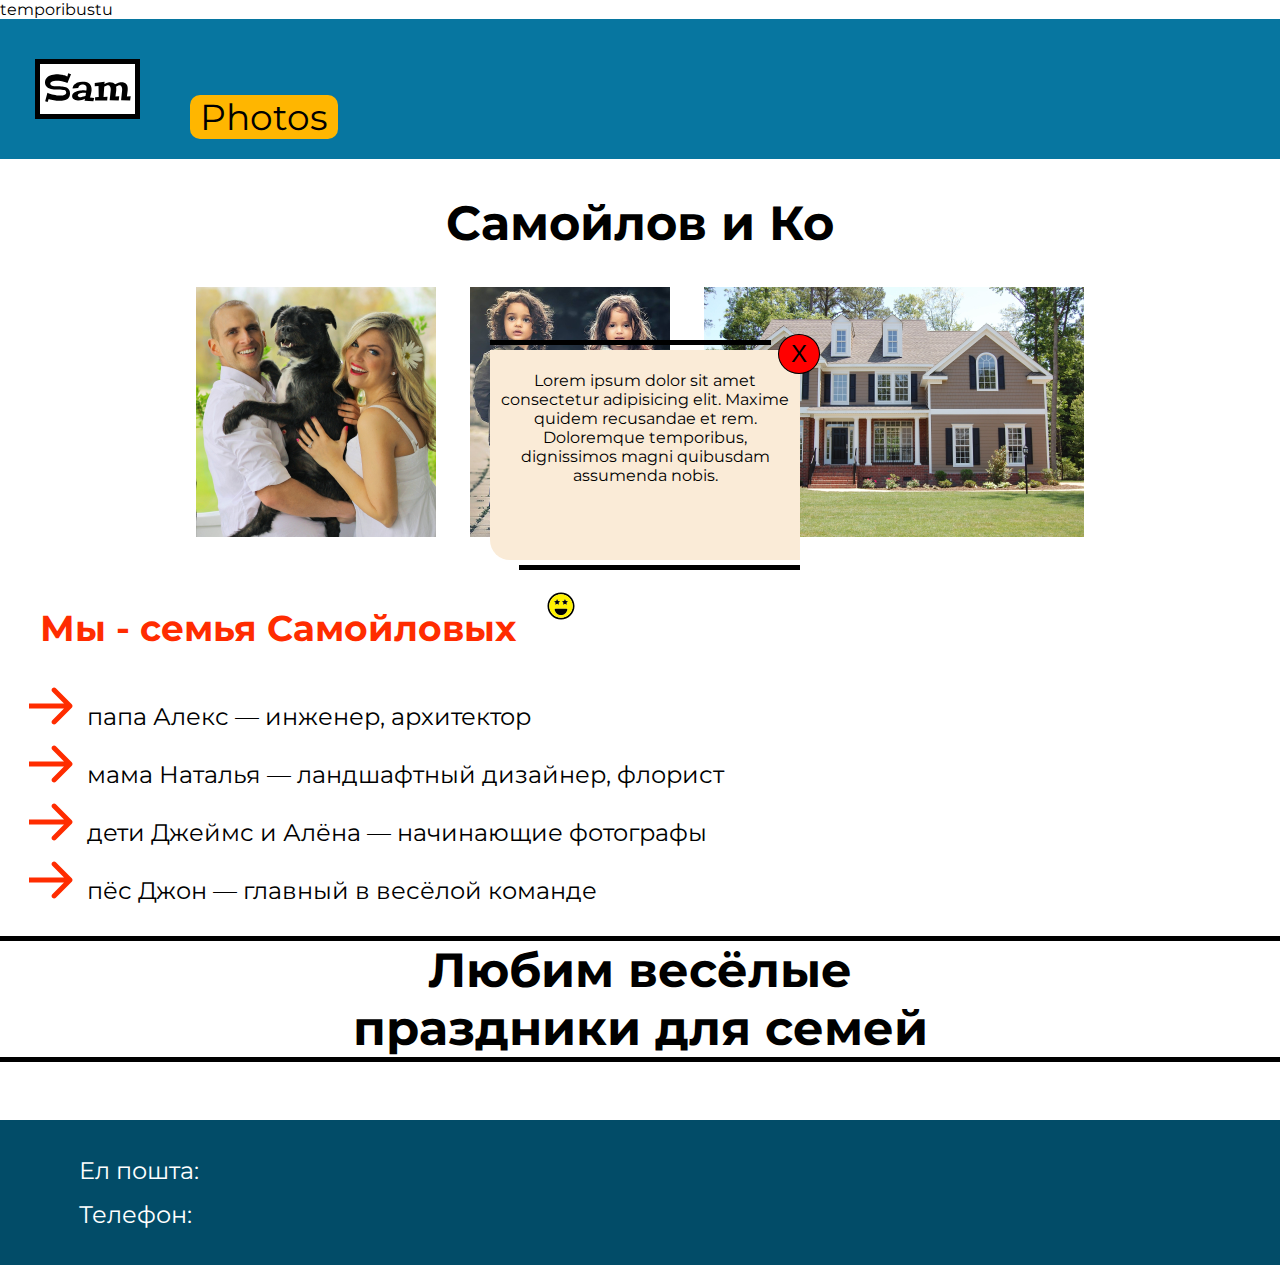
<file: index.html>
temporibustu<!DOCTYPE html>
<html lang="en">
<head>
    <title>Main page</title>
    <link rel="preconnect" href="https://fonts.googleapis.com">
<link rel="preconnect" href="https://fonts.gstatic.com" crossorigin>
<link href="https://fonts.googleapis.com/css2?family=Montserrat:wght@400;700&display=swap" rel="stylesheet">
    <link rel="stylesheet" href="style.css">
    <base href="https://sashasashaaa.github.io/web_logikaa/">    
</head>

<body>
    <header>
        <img src="/pictures/page1/logo.svg" alt="">
        <nav>
            <a href="/photos.html">Photos</a>
        </nav>
    </header>
    <main>
        <!--головна частина-->
        <h1>Самойлов и Ко</h1>
        <section>
            <img src="pictures/page1/img1.png" alt="with dod">
            <img src="pictures/page1/img2.png" alt="">
            <img src="pictures/page1/img3.png" alt="">
        </section>
        <h2>Мы - семья Самойловых <img src="/pictures/page1/smile.svg"></h2>
        <ul>
            <li>папа Алекс — инженер, архитектор</li>
            <li>мама Наталья — ландшафтный дизайнер, флорист</li>
            <li>дети Джеймс и Алёна — начинающие фотографы</li>
            <li>пёс Джон — главный в весёлой команде</li>
        </ul>
        <div class="text-info">
            <div>Любим весёлые праздники для семей</div>
        </div>
    </main>
    <div class="centered-block">
        <button class="absolute-exit-btn">X</button>
        <div class="top"></div>
        <p>Lorem ipsum dolor sit amet consectetur adipisicing elit. Maxime quidem recusandae et rem. 
            Doloremque temporibus, dignissimos magni quibusdam assumenda nobis.
        </p>
        <div class="bottom"></div>
    </div>
    <footer>
        <div><span>Ел пошта:</span></div>
        <div><span>Телефон:</span></div>
    </footer>
</body>
</html>
</file>
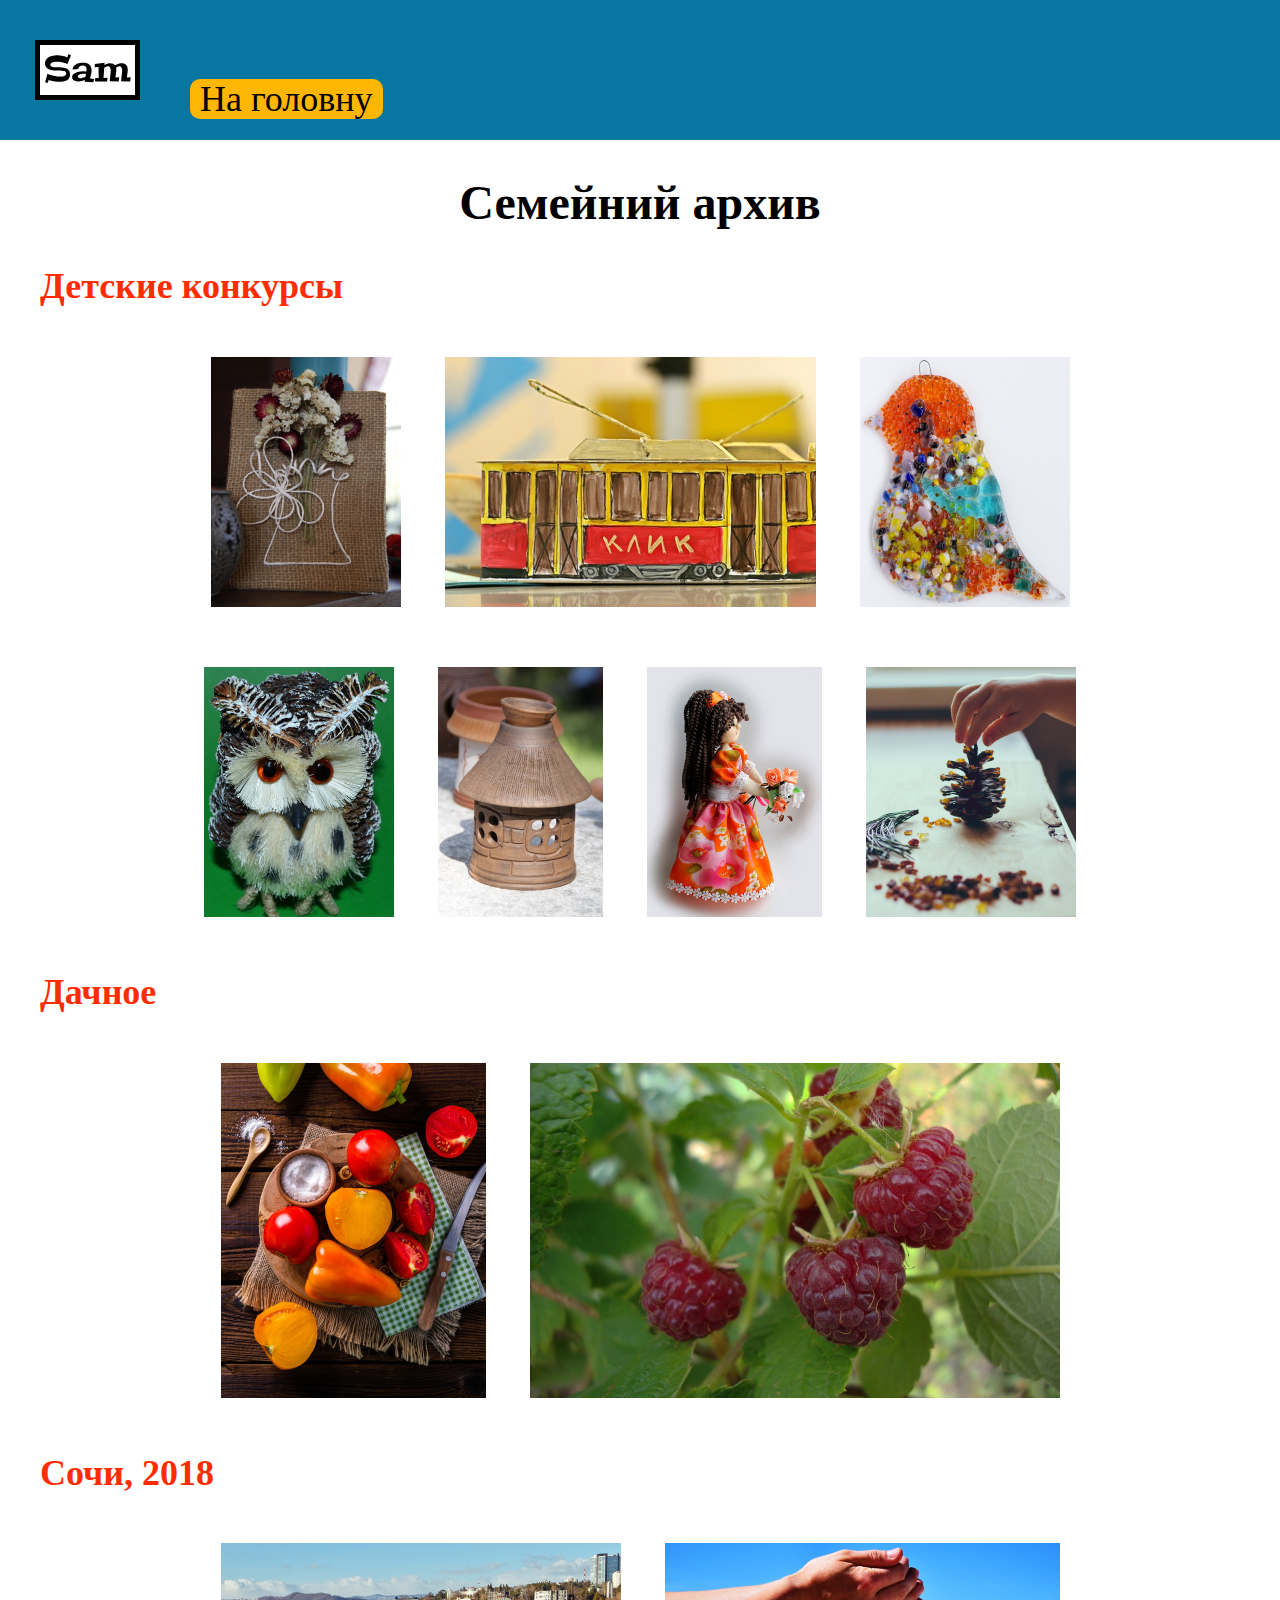
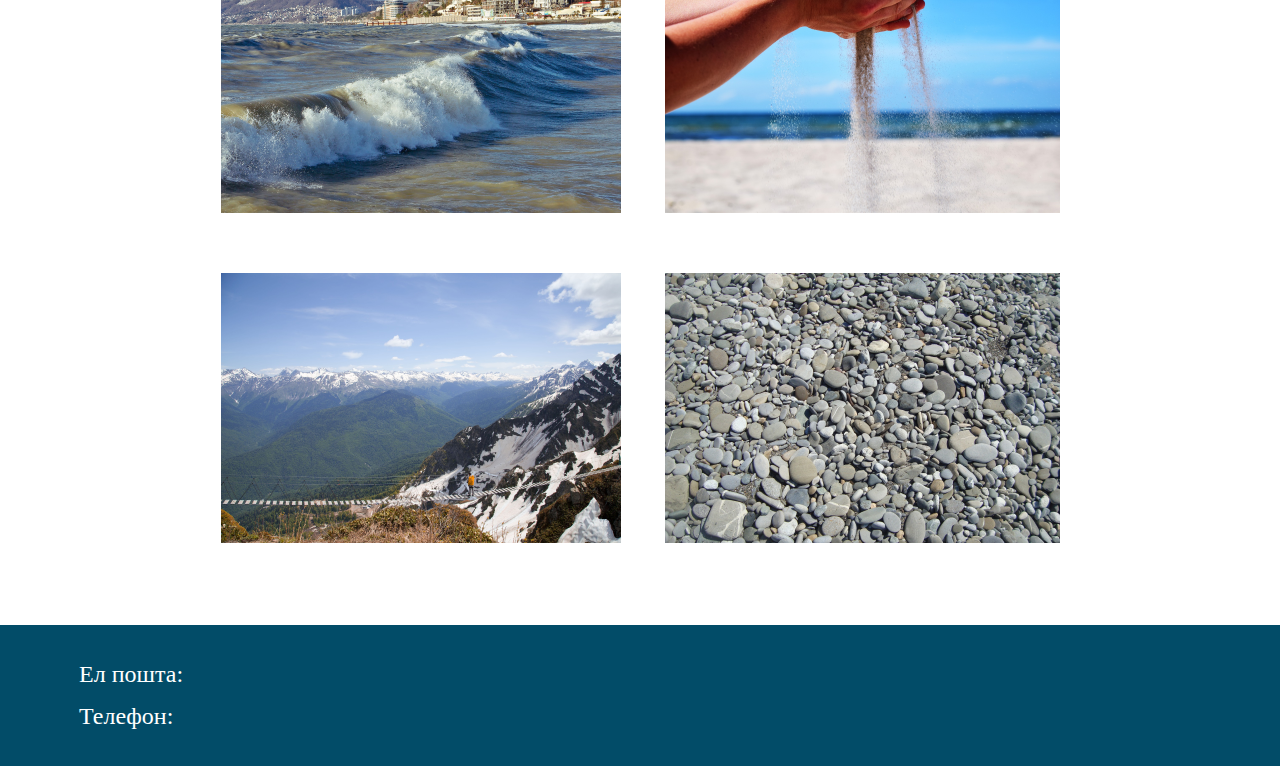
<file: photos.html>
<!DOCTYPE html>
<html lang="en">
<head>
    <title>Main page</title>
    <link rel="stylesheet" href="style.css">
</head>
<body>
    <header>
        <img src="/pictures/page1/logo.svg" alt="">
        <nav>
            <a href="/index.html">На головну</a>
        </nav>
    </header>
    <main>
        <!--головна частина-->
        <b><h1>Семейний архив</h1></b>
        <h2>Детские конкурсы</h2>
        <p><img src="/pictures/page2/img 10.png"> <img src="/pictures/page2/img 12.png"> <img src="/pictures/page2/img 8.png"></p>
        <p><img src="/pictures/page2/img 11.png"> <img src="/pictures/page2/img 13.png"> <img src="/pictures/page2/img 9.png"> <img src="/pictures/page2/img 7.png"></p>
        <h2>Дачное</h2>
        <p><img src="/pictures/page2/img 6.png"> <img src="/pictures/page2/img 5.png"></p>
        <h2>Сочи, 2018</h2>
        <p><img src="/pictures/page2/img 4.png"> <img src="/pictures/page2/img 3.png"></p>
        <p><img src="/pictures/page2/img 2.png"> <img src="/pictures/page2/img 1.png"></p>
    </main>
    <footer>
        <div><span>Ел пошта:</span></div>
        <div><span>Телефон:</span></div>
    </footer>
</body>
</html>
</file>
<file: style.css>
body{
    margin: 0;    
    font-family: Montserrat;
}

header{
    background-color: #0776A0;
    padding: 20px 15px;
    display: flex;
    align-items: flex-end;
}

header nav{
    display: inline-block;
    margin-left: 30px;
}

header a{
    background-color: #FFB600;
    font-size: 36px;
    text-decoration: none;
    color: #000;
    border-radius: 10px;
    padding: 0 10px;
}

section{
    margin: 0 25px;
    text-align: center;
}

section img{
    height: 250px;
    margin: 0 15px;
    
}

h1{
    color: #000;
    font-size: 48px;
    font-style: normal;
    font-weight: 700;
    line-height: normal;
    text-align: center;
    padding: 0;
    margin: 35px;
}

main h2{
    color: #FF2C00;
    font-family: Montserrat;
    font-size: 36px;
    font-style: normal;
    font-weight: 700;
    line-height: normal;
    margin-left: 40px;

}

main ul{
    font-size: 24px;
    list-style-image: url("/pictures/page1/маркер.svg");
    margin-left: 40px;
    margin-right: 50px;
}

main ul li{
    padding: 7px;
}

.text-info{
    color: #000;
    text-align: center;
    font-family: Montserrat;
    font-size: 48px;
    font-style: normal;
    font-weight: 700;
    line-height: normal;
    border-bottom: 5px solid black;
    border-top: 5px solid black;
    margin-bottom: 40px;
}

.text-info>div{
    width: 596px;
    display: inline-block;
}

footer{
    background-color: #024C68;
    padding: 21px 36px 21px 79px;
    color: white;
    font-size: 24px;
    margin-top: 58px;
}

p{
    text-align: center;
}

img{
    margin: 20px;
}

footer div{
    margin: 15px 0;
}

.centered-block{  
    position: absolute;
    left: calc(50vw - 150px);
    top: calc(50% - 100px);
    width: 300px;
    height: 200px;
    background-color: antiquewhite;
    padding: 5px;
    border-bottom-left-radius: 20px;
}

.absolute-exit-btn{
    position: absolute;
    right: -20px;
    top: -16px;
    padding: 5px;
    border-radius: 50%;
    font-size: 24px;
    width: 42px;    
    background-color: red;
    color: rgb(0, 0, 0);
    border: 1px solid black

}

.centered-block .top, .centered-block .bottom{
    position: absolute;
    width: 281px;
    border-top: 5px solid black;
}

.centered-block .top{
    top: -10px;
    left: 0px;
}

.centered-block .bottom{
    bottom: -10px;
    right: 0px;
}
</file>
